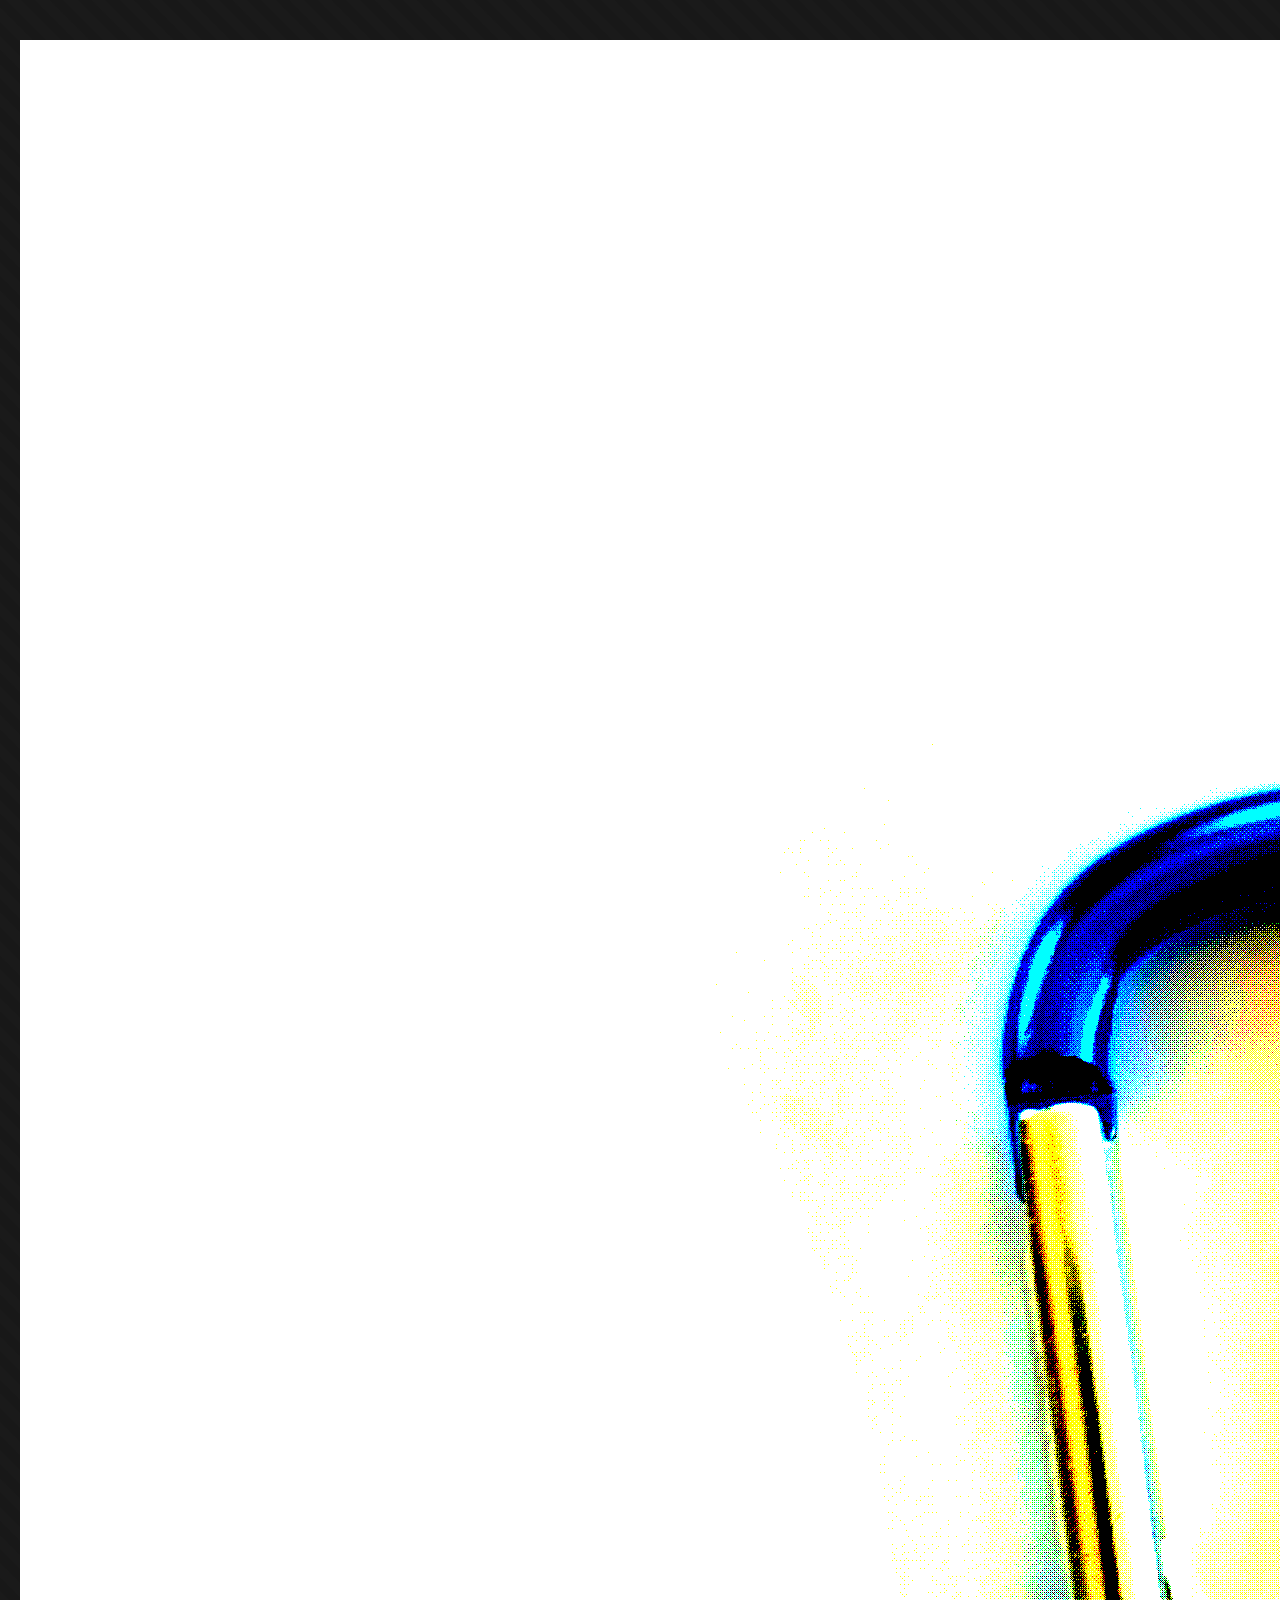
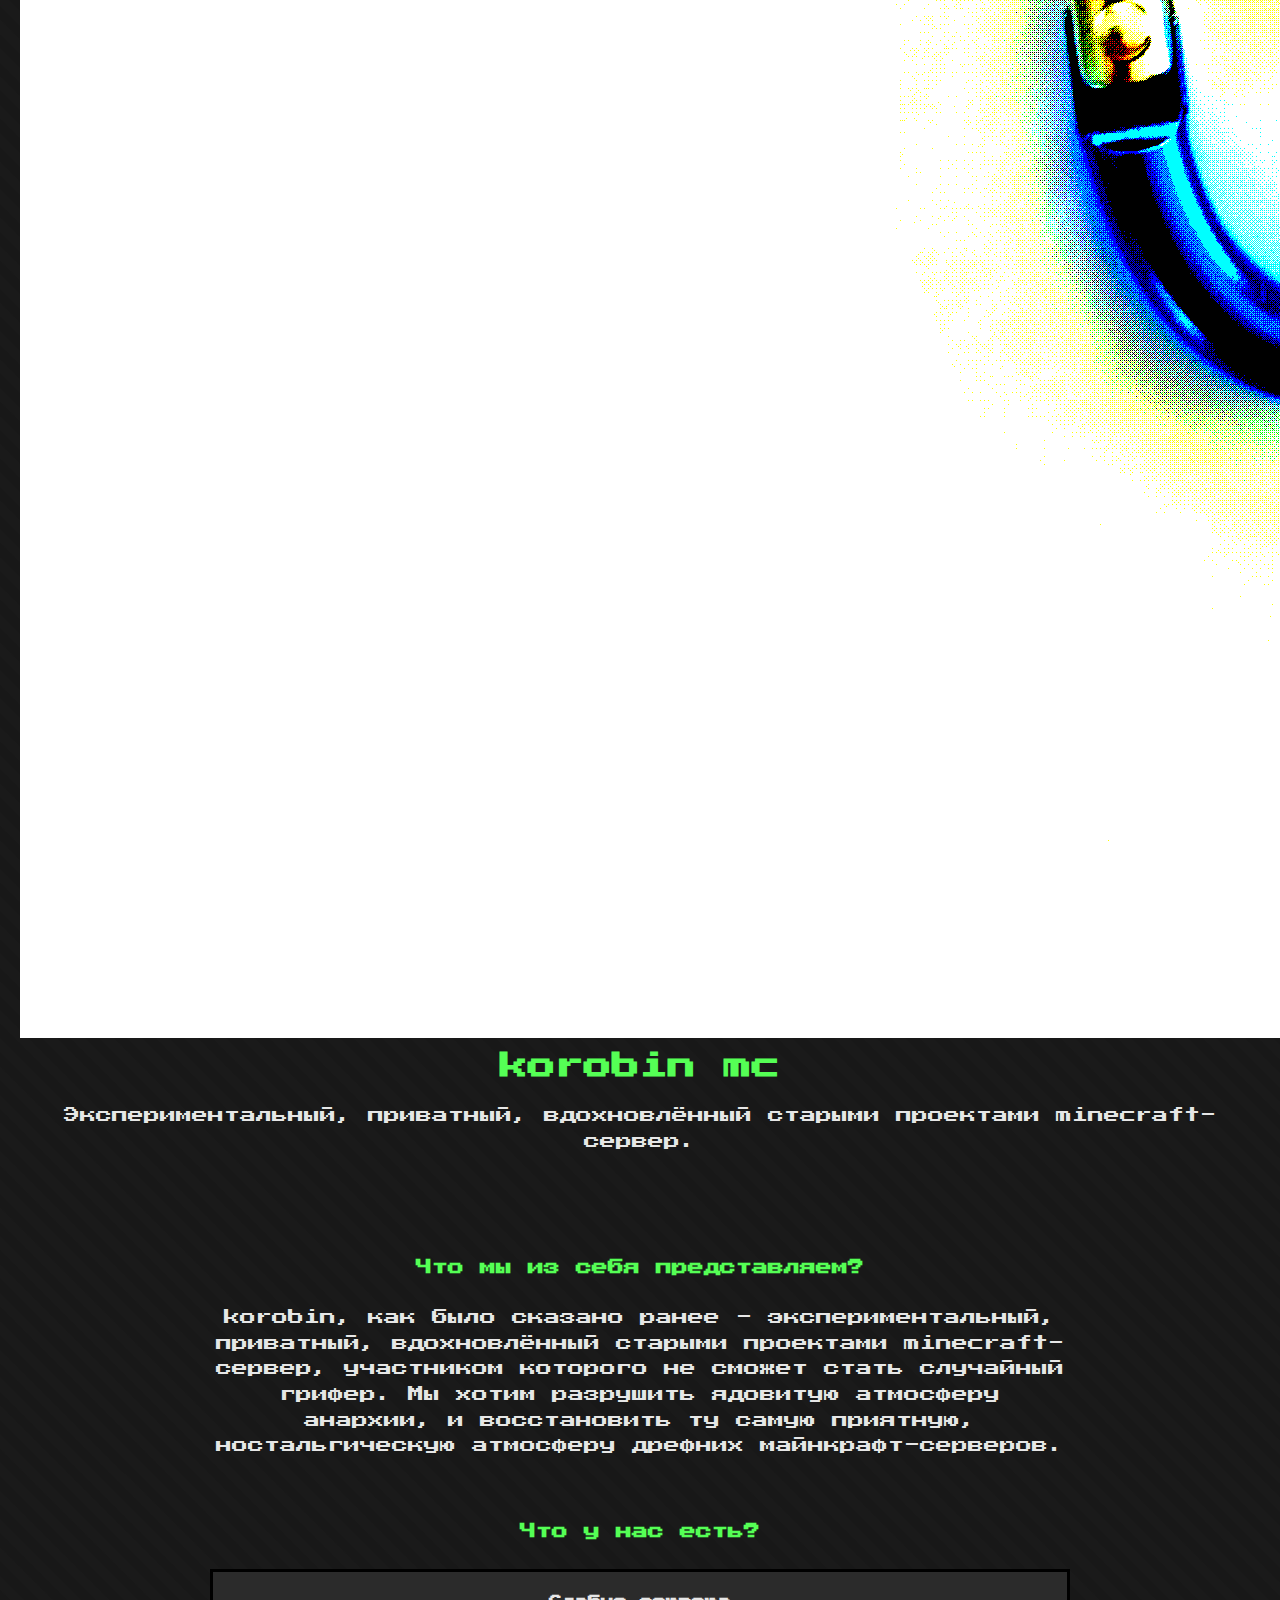
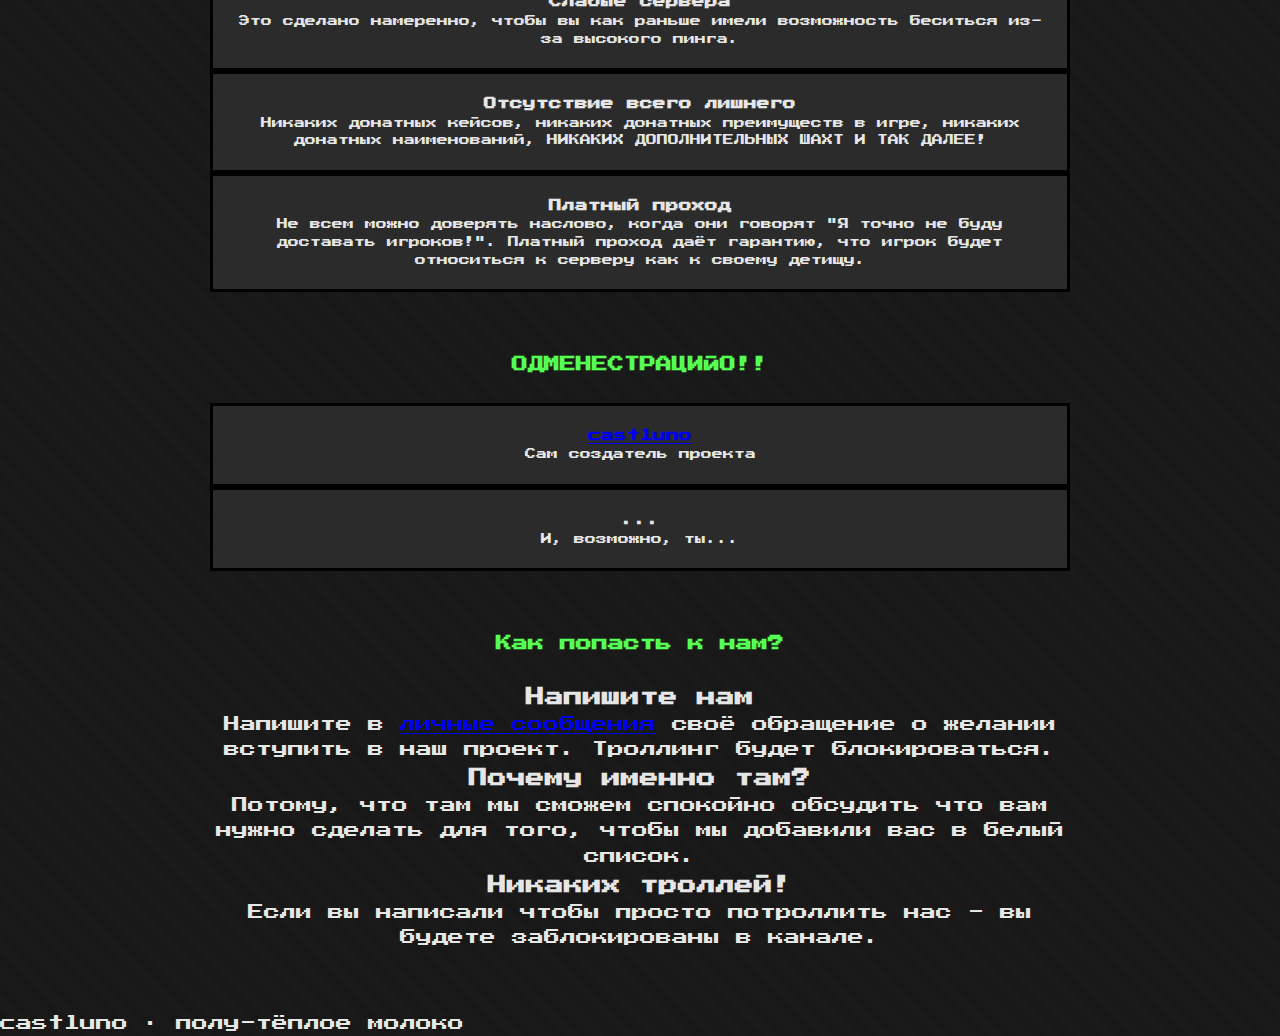
<file: index.html>
<!DOCTYPE html>
<html lang="ru">
<head>
<meta charset="UTF-8">
<meta name="viewport" content="width=device-width, initial-scale=1.0">
<title>korobin mc</title>
<link rel="stylesheet" href="style.css">
</head>
<body>

<header>
  <img src="logo.png" alt="Avatar" class="avatar">
  <h1 class="m-ebold">korobin mc</h1>
  <p class="m-light">Экспериментальный, приватный, вдохновлённый старыми проектами minecraft-сервер.</p>
</header>

<section id="about">
  <h2 class="m-bold">Что мы из себя представляем?</h2>
  <p class="m-light">korobin, как было сказано ранее - экспериментальный, приватный, вдохновлённый старыми проектами minecraft-сервер, участником которого не сможет стать случайный грифер. Мы хотим разрушить ядовитую атмосферу анархии, и восстановить ту самую приятную, ностальгическую атмосферу дрефних майнкрафт-серверов.</p>
</section>

<section id="what-do-we-have">
  <h2 class="m-bold">Что у нас есть?</h2>
  <div class="administration">
    <div class="card"><h3 class="m-light">Слабые сервера</h3><p class="m-elight">Это сделано намеренно, чтобы вы как раньше имели возможность беситься из-за высокого пинга.</p></div>
    <div class="card"><h3 class="m-light">Отсутствие всего лишнего</h3><p class="m-elight">Никаких донатных кейсов, никаких донатных преимуществ в игре, никаких донатных наименований, НИКАКИХ ДОПОЛНИТЕЛЬНЫХ ШАХТ И ТАК ДАЛЕЕ!</p></div>
    <div class="card"><h3 class="m-light">Платный проход</h3><p class="m-elight">Не всем можно доверять наслово, когда они говорят "Я точно не буду доставать игроков!". Платный проход даёт гарантию, что игрок будет относиться к серверу как к своему детищу.</p></div>
  </div>
</section>

<section id="administration">
  <h2 class="m-bold">ОДМЕНЕСТРАЦИЙО!!</h2>
  <div class="administration">
    <div class="card">
      <h3 class="m-light"><a href="https://t.me/castluno" target="_blank">castluno</a></h3>
      <p class="m-elight">Сам создатель проекта</p>
    </div>

    <div class="card">
      <h3 class="m-light">...</h3>
      <p class="m-elight">И, возможно, ты...</p>
    </div>

  </div>
</section>

<section id="how-to-contact-us">
  <h2 class="m-bold">Как попасть к нам?</h2>
  <div class="how-to-contact-us">
    <div class="card-long"><h3 class="m-light">Напишите нам</h3><p class="m-elight">Напишите в <a href="https://t.me/koromin_mc?direct" target="_blank">личные сообщения</a> своё обращение о желании вступить в наш проект. Троллинг будет блокироваться.</p></div>
    <div class="card-long"><h3 class="m-light">Почему именно там?</h3><p class="m-elight">Потому, что там мы сможем спокойно обсудить что вам нужно сделать для того, чтобы мы добавили вас в белый список.</p></div>
    <div class="card-long"><h3 class="m-light">Никаких троллей!</h3><p class="m-elight">Если вы написали чтобы просто потроллить нас - вы будете заблокированы в канале.</p></div>
  </div>
</section>

  <div class="hint m-thin">castluno · полу-тёплое молоко</div>
<script src="oneko/oneko.js" defer></script>
</body>
</html>
</file>
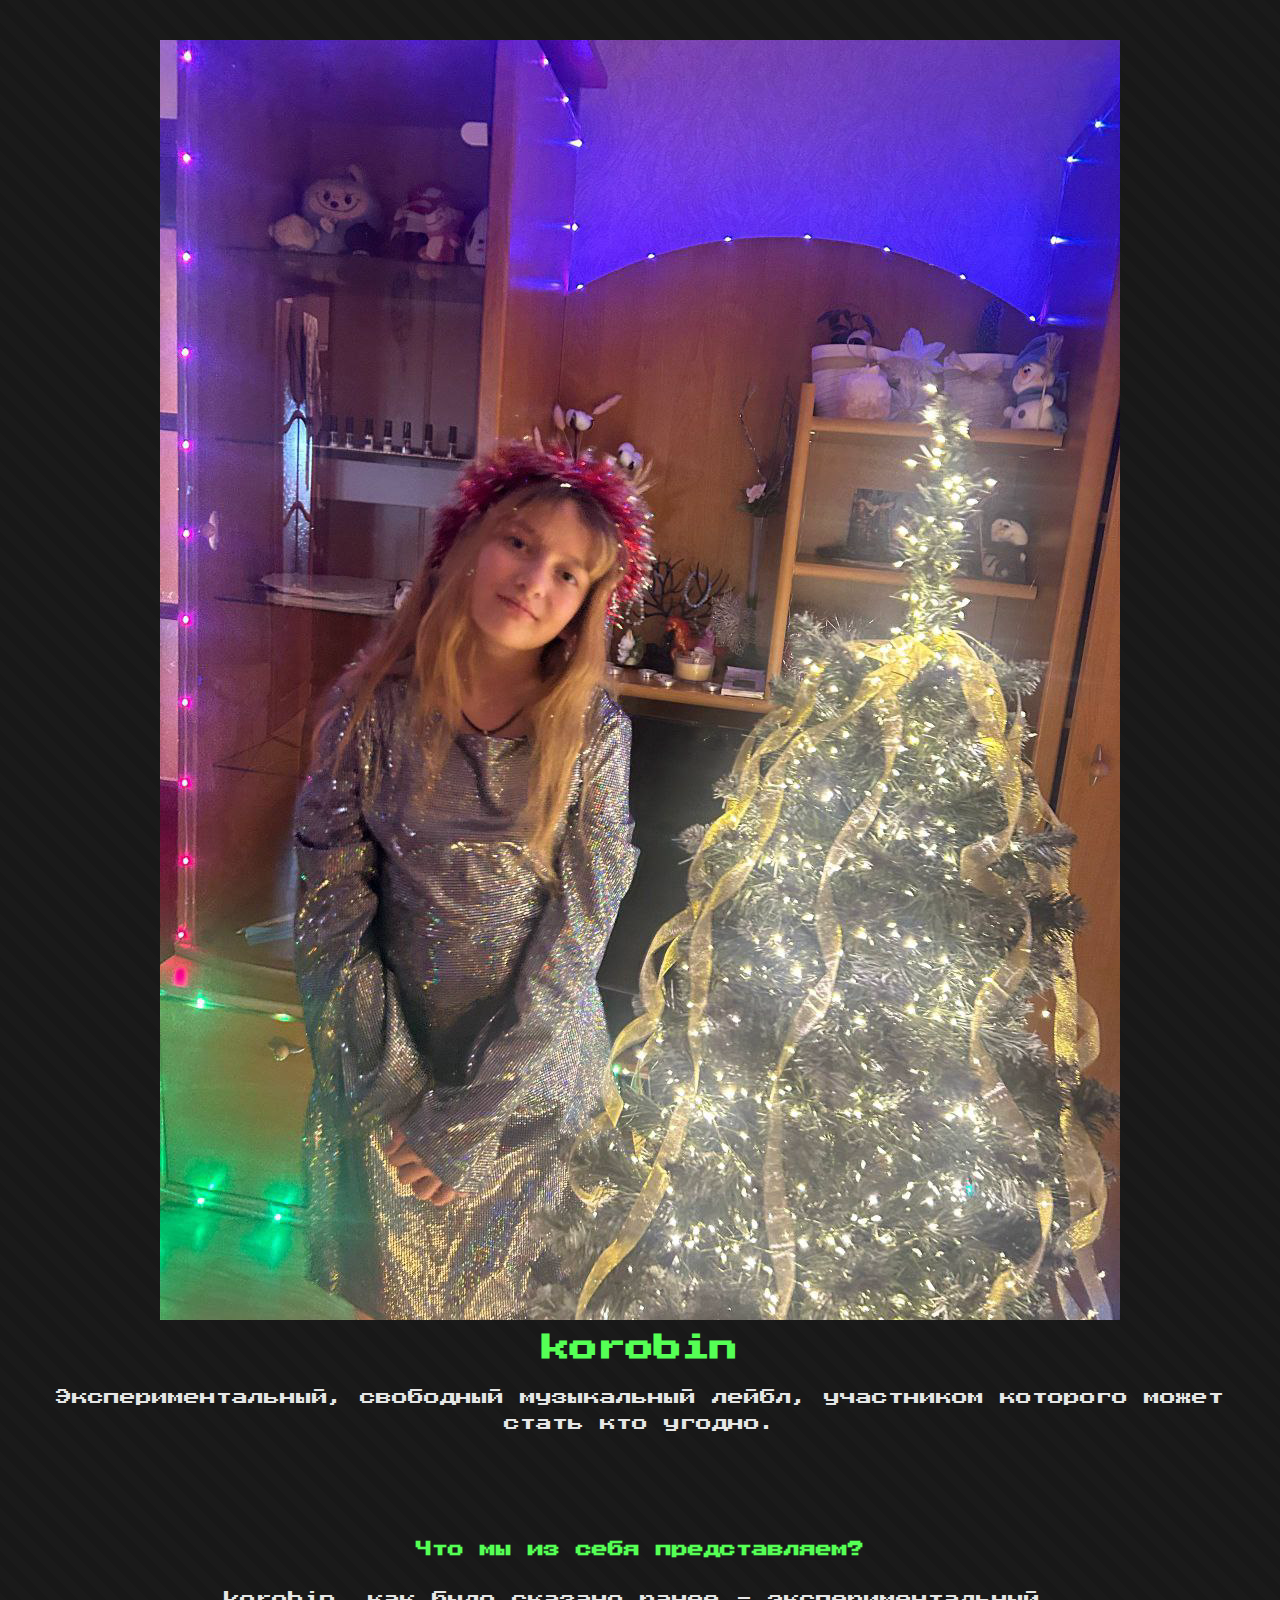
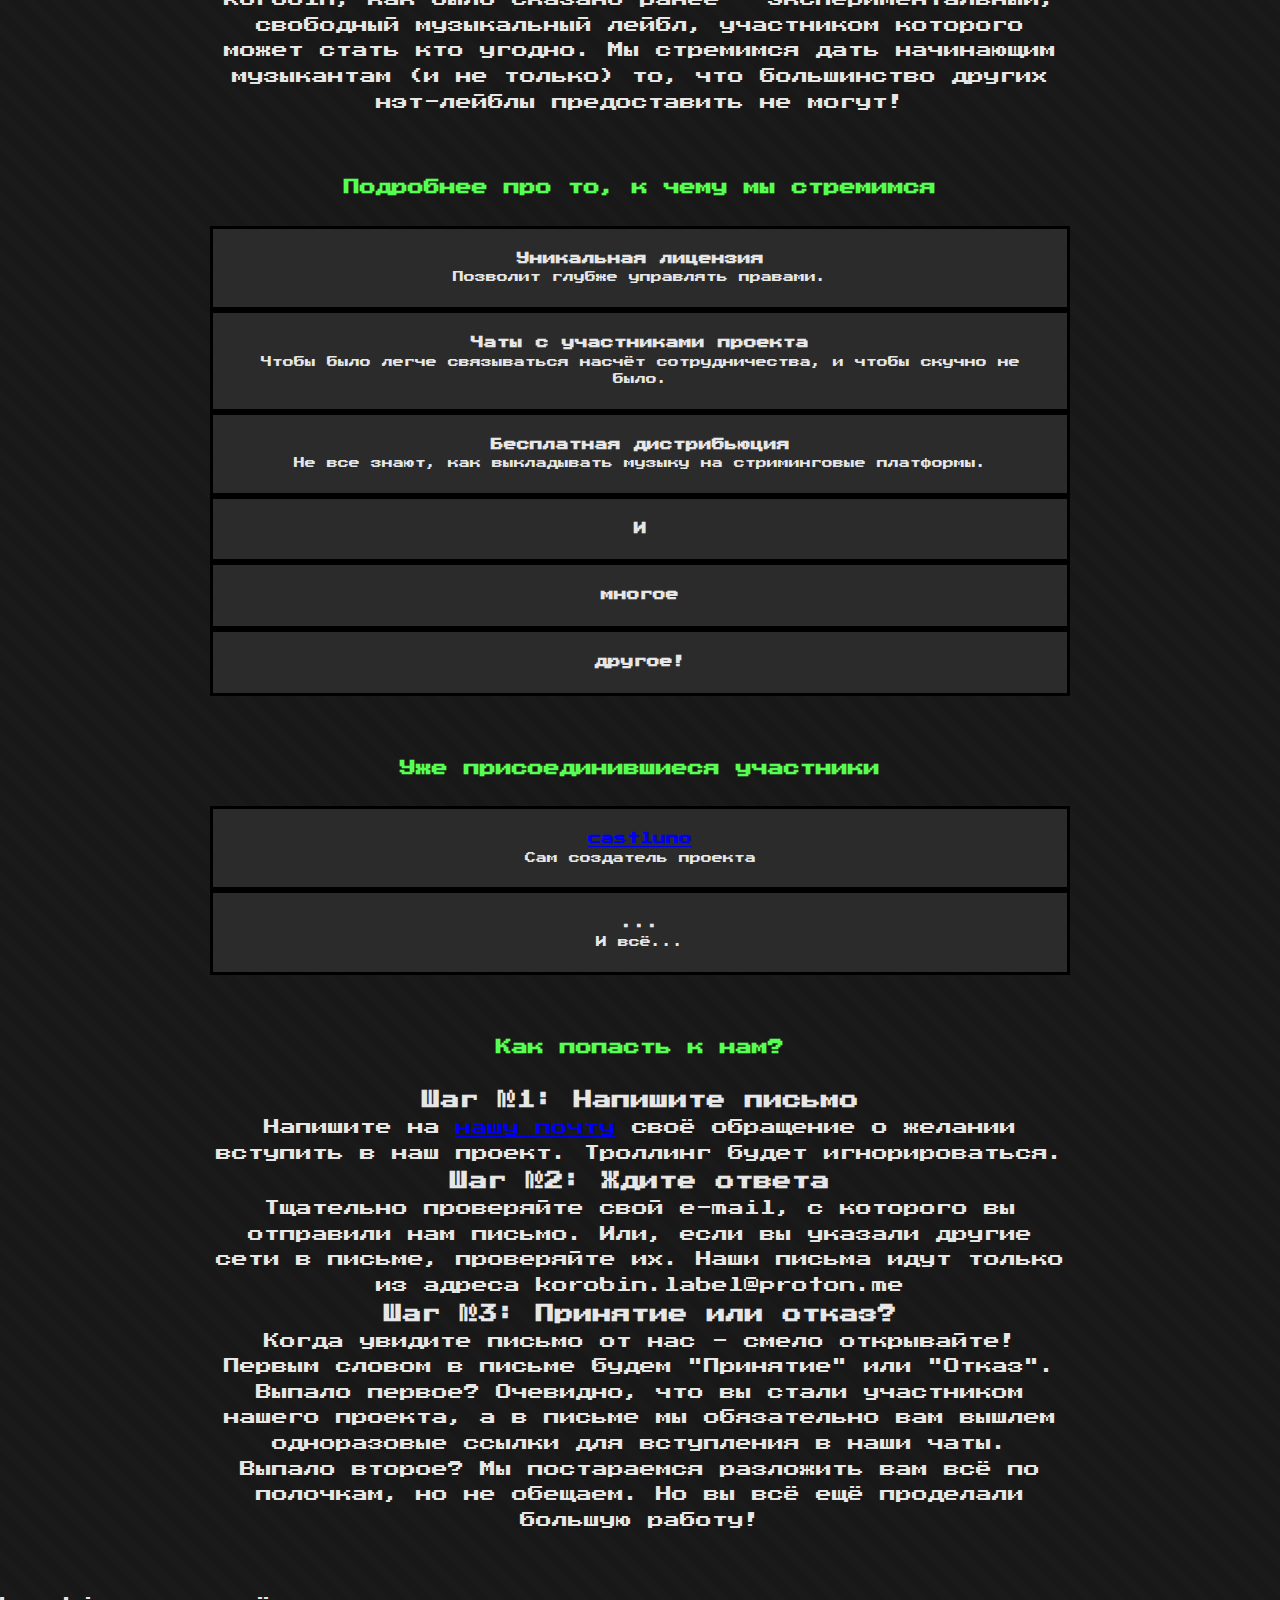
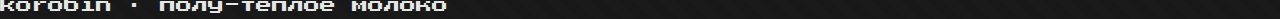
<file: alice/index.html>
<!DOCTYPE html>
<html lang="ru">
<head>
<meta charset="UTF-8">
<meta name="viewport" content="width=device-width, initial-scale=1.0">
<title>korobin label</title>
<link rel="stylesheet" href="/style.css">
</head>
<body>

<header>
  <img src="logo.png" alt="Avatar" class="avatar">
  <h1 class="m-ebold">korobin</h1>
  <p class="m-elight">Экспериментальный, свободный музыкальный лейбл, участником которого может стать кто угодно.</p>
</header>

<section id="about">
  <h2 class="m-bold">Что мы из себя представляем?</h2>
  <p class="m-light">korobin, как было сказано ранее - экспериментальный, свободный музыкальный лейбл, участником которого может стать кто угодно. Мы стремимся дать начинающим музыкантам (и не только) то, что большинство других нэт-лейблы предоставить не могут!</p>
</section>

<section id="skills">
  <h2 class="m-bold">Подробнее про то, к чему мы стремимся</h2>
  <div class="projects">
    <div class="card"><h3 class="m-light">Уникальная лицензия</h3><p class="m-elight">Позволит глубже управлять правами.</p></div>
    <div class="card"><h3 class="m-light">Чаты с участниками проекта</h3><p class="m-elight">Чтобы было легче связываться насчёт сотрудничества, и чтобы скучно не было.</p></div>
    <div class="card"><h3 class="m-light">Бесплатная дистрибьюция</h3><p class="m-elight">Не все знают, как выкладывать музыку на стриминговые платформы.</p></div>
    <div class="card"><h3 class="m-regular">И</h3></div>
    <div class="card"><h3 class="m-regular">многое</h3></div>
    <div class="card"><h3 class="m-regular">другое!</h3></div>
  </div>
</section>

<section id="projects">
  <h2 class="m-bold">Уже присоединившиеся участники</h2>
  <div class="projects">
    <div class="card">
      <h3 class="m-light"><a href="https://band.link/castluno" target="_blank">castluno</a></h3>
      <p class="m-elight">Сам создатель проекта</p>
    </div>

    <div class="card">
      <h3 class="m-light">...</h3>
      <p class="m-elight">И всё...</p>
    </div>

  </div>
</section>

<section id="socials">
  <h2 class="m-bold">Как попасть к нам?</h2>
  <div class="socials">
    <div class="card-long"><h3 class="m-light">Шаг №1: Напишите письмо</h3><p class="m-elight">Напишите на <a href="mailto:korobin.label@proton.me" target="_blank">нашу почту</a> своё обращение о желании вступить в наш проект. Троллинг будет игнорироваться.</p></div>
    <div class="card-long"><h3 class="m-light">Шаг №2: Ждите ответа</h3><p class="m-elight">Тщательно проверяйте свой e-mail, с которого вы отправили нам письмо. Или, если вы указали другие сети в письме, проверяйте их. Наши письма идут только из адреса korobin.label@proton.me</p></div>
    <div class="card-long"><h3 class="m-light">Шаг №3: Принятие или отказ?</h3><p class="m-elight">Когда увидите письмо от нас - смело открывайте! Первым словом в письме будем "Принятие" или "Отказ".<br>
    Выпало первое? Очевидно, что вы стали участником нашего проекта, а в письме мы обязательно вам вышлем одноразовые ссылки для вступления в наши чаты.<br>
    Выпало второе? Мы постараемся разложить вам всё по полочкам, но не обещаем. Но вы всё ещё проделали большую работу!</p></div>
  </div>
</section>

  <div class="hint m-thin">korobin · полу-тёплое молоко</div>
<script src="/oneko/oneko.js" defer></script>
</body>
</html>
</file>
<file: style.css>
@import url('https://fonts.googleapis.com/css2?family=Press+Start+2P&display=swap');

:root {
  --bg: #1b1b1b;
  --panel: #2b2b2b;
  --border: #000;
  --text: #e6e6e6;
  --accent: #55ff55;
}

* {
  box-sizing: border-box;
  margin: 0;
  padding: 0;
}

body {
  background:
    repeating-linear-gradient(
      45deg,
      #1a1a1a,
      #1a1a1a 10px,
      #181818 10px,
      #181818 20px
    );
  color: var(--text);
  font-family: "Press Start 2P", monospace;
  line-height: 1.6;
}

header {
  text-align: center;
  padding: 40px 20px;
}

h1 {
  color: var(--accent);
  font-size: 28px;
  margin-bottom: 15px;
}

.motd {
  font-size: 11px;
  opacity: 0.8;
}

.server-box {
  margin-top: 25px;
  background: var(--panel);
  border: 3px solid var(--border);
  padding: 15px;
  display: inline-block;
  text-align: left;
}

section {
  max-width: 900px;
  margin: 60px auto;
  padding: 0 20px;
  text-align: center;
}

h2 {
  margin-bottom: 25px;
  color: var(--accent);
  font-size: 16px;
}

.grid {
  display: grid;
  grid-template-columns: repeat(auto-fit, minmax(220px,1fr));
  gap: 20px;
}

.card {
  background: var(--panel);
  border: 3px solid var(--border);
  padding: 20px;
  font-size: 11px;
  transition: transform 0.15s;
}

.card:hover {
  transform: translateY(-4px);
}

.long {
  text-align: left;
}

footer {
  margin-top: 80px;
  padding: 30px;
  text-align: center;
  font-size: 10px;
  opacity: 0.6;
}
</file>
